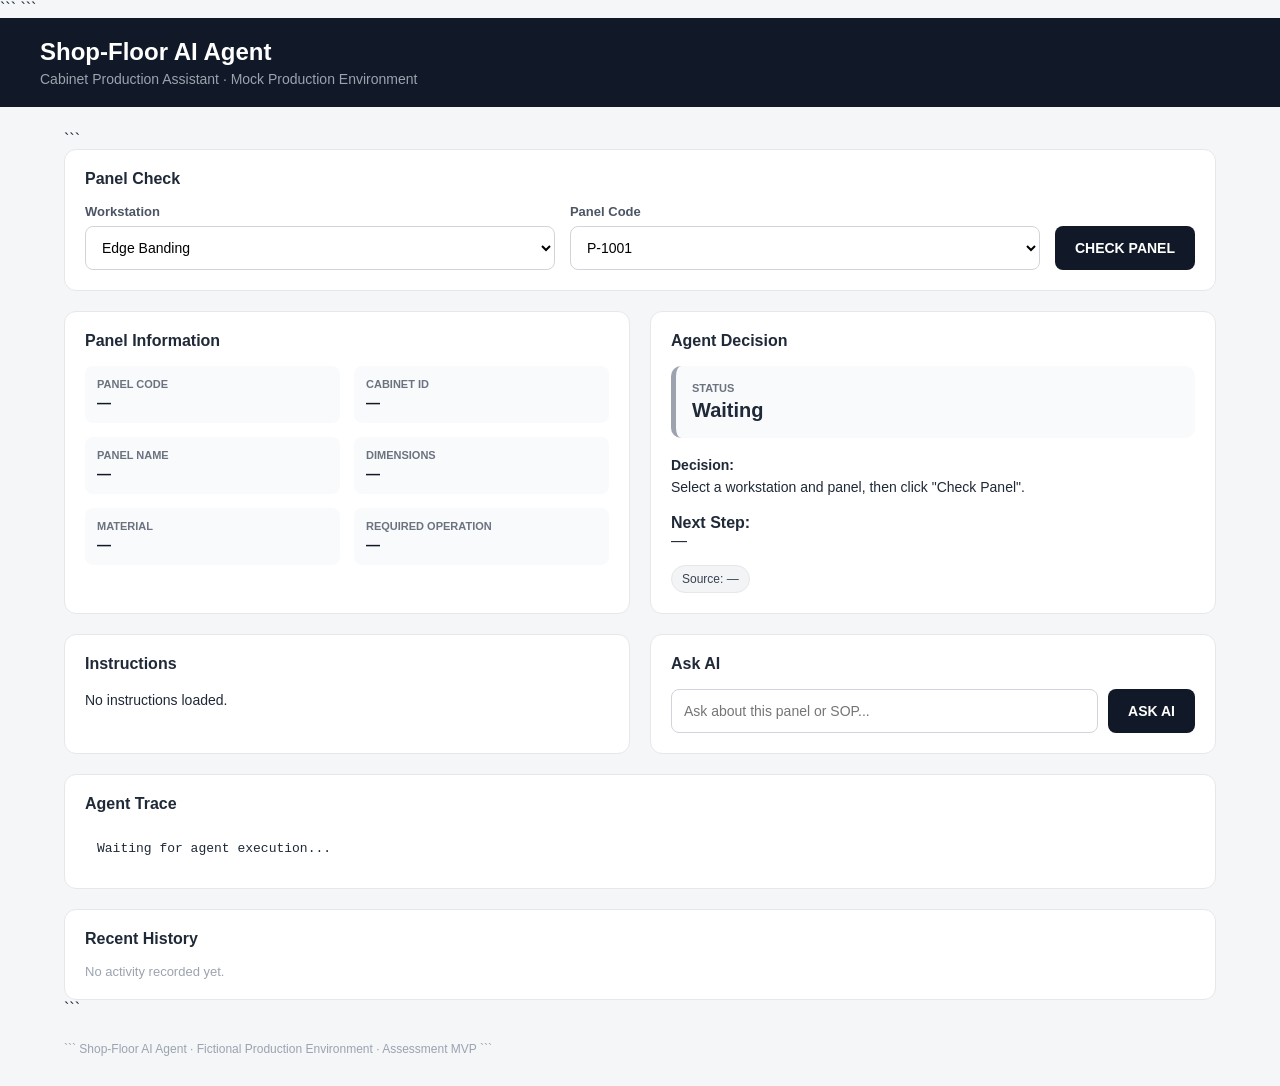
<file: ABCab/shop-floor-ai-agent/index.html>
<!DOCTYPE html>

<html lang="en">
<head>
    <meta charset="UTF-8">
    <meta name="viewport" content="width=device-width, initial-scale=1.0">

```
<title>Shop-Floor AI Agent</title>

<link rel="stylesheet" href="style.css">

```

</head>

<body>

<script src="script.js" defer></script>

<header>
    <div class="header-inner">
        <div class="logo">Shop-Floor AI Agent</div>
        <div class="subtitle">
            Cabinet Production Assistant · Mock Production Environment
        </div>
    </div>
</header>

<main>

```
<!-- CONTROL PANEL -->

<section class="control-panel">

    <div class="section-title">
        Panel Check
    </div>

    <div class="controls">

        <div class="field">

            <label for="workstation">
                Workstation
            </label>

            <select id="workstation">

                <option value="EDGE-01">
                    Edge Banding
                </option>

                <option value="DRILL-01">
                    Drilling
                </option>

            </select>

        </div>

        <div class="field">

            <label for="panelCode">
                Panel Code
            </label>

            <select id="panelCode">

                <option value="P-1001">
                    P-1001
                </option>

                <option value="P-1002">
                    P-1002
                </option>

                <option value="P-2001">
                    P-2001
                </option>

                <option value="P-2002">
                    P-2002
                </option>

                <option value="P-9999">
                    P-9999 (Unknown)
                </option>

            </select>

        </div>

        <button id="checkButton">
            CHECK PANEL
        </button>

    </div>

    <div id="errorMessage" class="error-message"></div>

</section>
 <!-- LOADING --> <div id="loading" class="loading">

    <span class="spinner"></span>

    AI Agent is checking panel information...

</div>

<!-- MAIN GRID -->

<div class="grid">

    <!-- PANEL INFORMATION -->

    <section class="card">

        <div class="section-title">
            Panel Information
        </div>

        <div class="panel-info">

            <div class="info-item">

                <div class="info-label">
                    Panel Code
                </div>

                <div id="infoPanelCode" class="info-value">
                    —
                </div>

            </div>

            <div class="info-item">

                <div class="info-label">
                    Cabinet ID
                </div>

                <div id="infoCabinetId" class="info-value">
                    —
                </div>

            </div>

            <div class="info-item">

                <div class="info-label">
                    Panel Name
                </div>

                <div id="infoPanelName" class="info-value">
                    —
                </div>

            </div>

            <div class="info-item">

                <div class="info-label">
                    Dimensions
                </div>

                <div id="infoDimensions" class="info-value">
                    —
                </div>

            </div>

            <div class="info-item">

                <div class="info-label">
                    Material
                </div>

                <div id="infoMaterial" class="info-value">
                    —
                </div>

            </div>

            <div class="info-item">

                <div class="info-label">
                    Required Operation
                </div>

                <div id="infoOperation" class="info-value">
                    —
                </div>

            </div>

        </div>

    </section>

    <!-- AGENT DECISION -->

    <section class="card">

        <div class="section-title">
            Agent Decision
        </div>

        <div id="statusBox" class="status-box">

            <div class="status-label">
                Status
            </div>

            <div id="statusValue" class="status-value">
                Waiting
            </div>

        </div>

        <div class="decision">

            <strong>Decision:</strong>

            <div id="decisionText">
                Select a workstation and panel, then click "Check Panel".
            </div>

        </div>

        <div>

            <strong>Next Step:</strong>

            <div id="nextStep">
                —
            </div>

        </div>

        <div class="sources">

            <span class="source-tag">
                Source: —
            </span>

        </div>

    </section>

    <!-- INSTRUCTIONS -->

    <section class="card">

        <div class="section-title">
            Instructions
        </div>

        <div id="instructions" class="instructions">

            No instructions loaded.

        </div>

    </section>

    <!-- ASK AI -->

    <section class="card">

        <div class="section-title">
            Ask AI
        </div>

        <div class="ask-container">

            <input
                type="text"
                id="questionInput"
                placeholder="Ask about this panel or SOP..."
            >

            <button id="askButton">
                ASK AI
            </button>

        </div>

        <div id="answerBox" class="answer-box"></div>

    </section>

    <!-- AGENT TRACE -->

    <section class="card full">

        <div class="section-title">
            Agent Trace
        </div>

        <div id="trace" class="trace">

            <div class="trace-item">
                Waiting for agent execution...
            </div>

        </div>

    </section>

    <!-- HISTORY -->

    <section class="card full">

        <div class="section-title">
            Recent History
        </div>

        <div id="history">

            <div class="history-empty">
                No activity recorded yet.
            </div>

        </div>

    </section>

</div>
```

</main>

<footer>

```
Shop-Floor AI Agent · Fictional Production Environment · Assessment MVP
```

</footer>

</body>
</html>
</file>
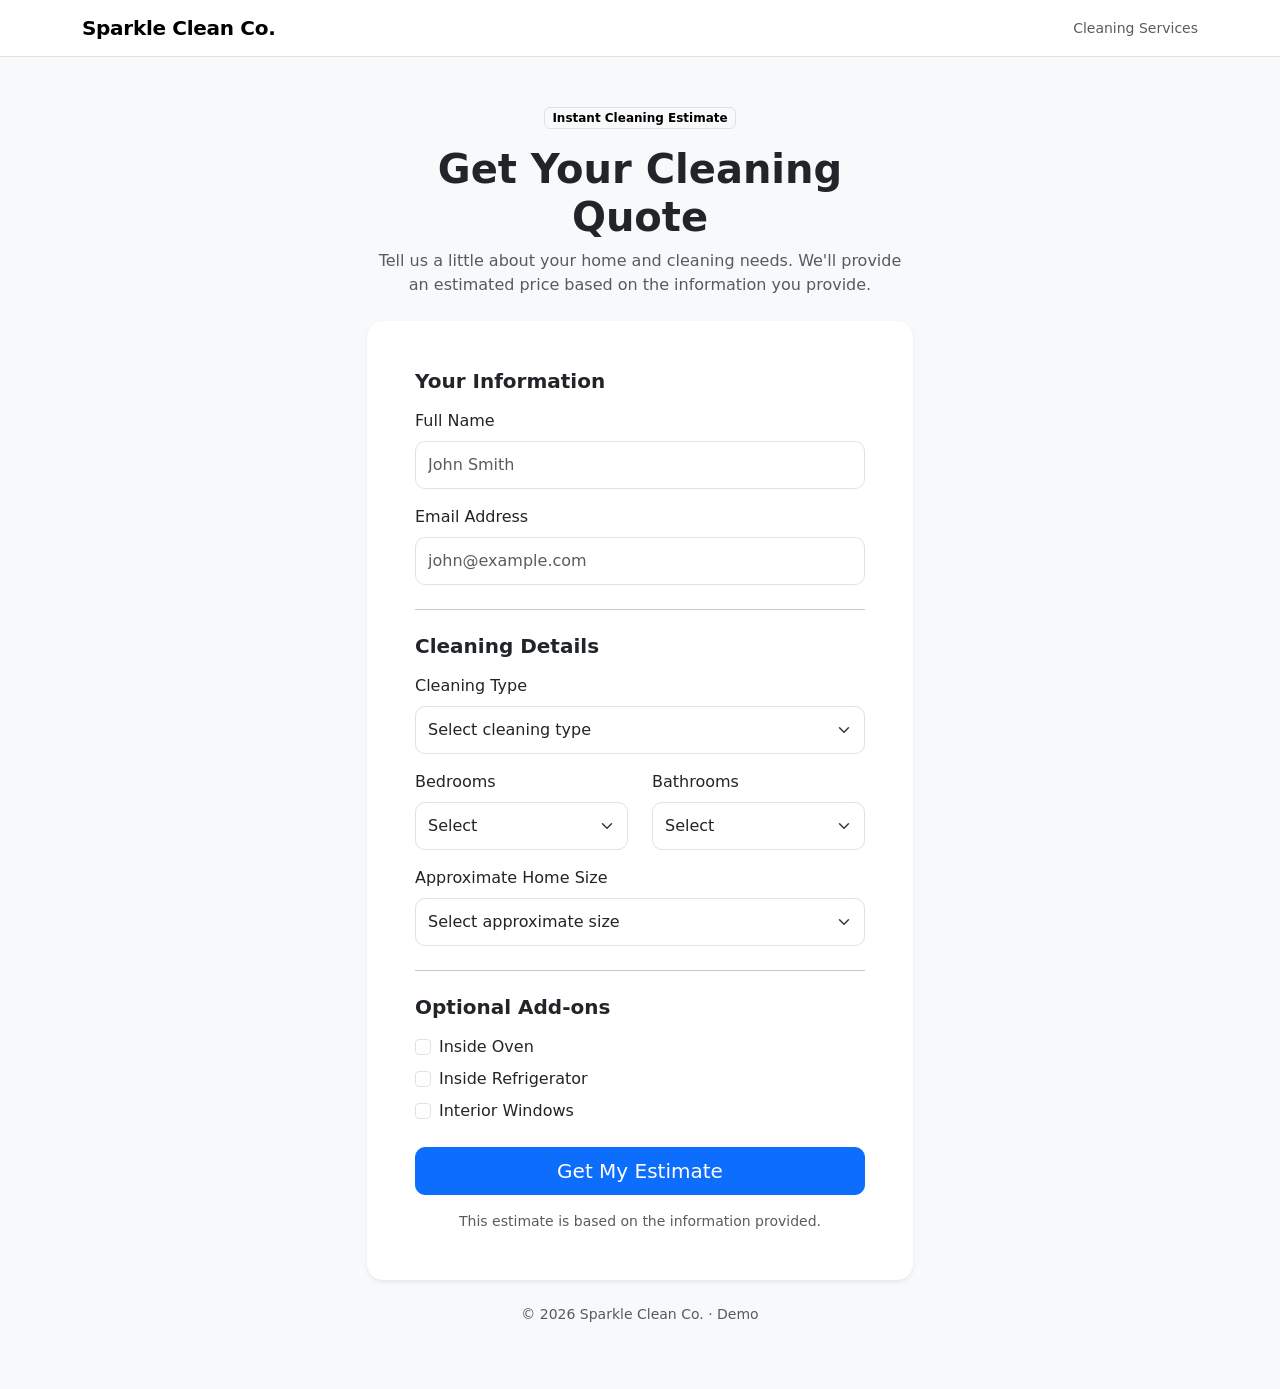
<file: Target-clean/cleanquote-mvp/index.html>
<!DOCTYPE html>
<html lang="en">
<head>
    <meta charset="UTF-8">
    <meta name="viewport" content="width=device-width, initial-scale=1.0">

    <title>Get a Cleaning Quote | CleanQuote Demo</title>

    <!-- Bootstrap CSS -->
    <link
        href="https://cdn.jsdelivr.net/npm/bootstrap@5.3.3/dist/css/bootstrap.min.css"
        rel="stylesheet"
    >

    <!-- Custom CSS -->
    <link rel="stylesheet" href="style.css">
</head>

<body>

    <!-- Header -->
    <nav class="navbar navbar-light bg-white border-bottom">
        <div class="container">
            <span class="navbar-brand fw-bold">
                Sparkle Clean Co.
            </span>

            <span class="text-muted small">
                Cleaning Services
            </span>
        </div>
    </nav>


    <!-- Main -->
    <main class="container py-5">

        <div class="row justify-content-center">

            <div class="col-lg-7 col-xl-6">

                <!-- Intro -->
                <div class="text-center mb-4">

                    <span class="badge text-bg-light border mb-3">
                        Instant Cleaning Estimate
                    </span>

                    <h1 class="fw-bold">
                        Get Your Cleaning Quote
                    </h1>

                    <p class="text-muted">
                        Tell us a little about your home and cleaning needs.
                        We'll provide an estimated price based on the information you provide.
                    </p>

                </div>


                <!-- Form Card -->
                <div class="card border-0 shadow-sm">

                    <div class="card-body p-4 p-md-5">

                        <form id="quoteForm" novalidate>

                            <!-- Customer Information -->
                            <h5 class="fw-bold mb-3">
                                Your Information
                            </h5>

                            <div class="mb-3">

                                <label for="name" class="form-label">
                                    Full Name
                                </label>

                                <input
                                    type="text"
                                    class="form-control"
                                    id="name"
                                    name="name"
                                    placeholder="John Smith"
                                    required
                                >

                                <div class="invalid-feedback">
                                    Please enter your name.
                                </div>

                            </div>


                            <div class="mb-4">

                                <label for="email" class="form-label">
                                    Email Address
                                </label>

                                <input
                                    type="email"
                                    class="form-control"
                                    id="email"
                                    name="email"
                                    placeholder="john@example.com"
                                    required
                                >

                                <div class="invalid-feedback">
                                    Please enter a valid email address.
                                </div>

                            </div>


                            <hr class="my-4">


                            <!-- Cleaning Information -->
                            <h5 class="fw-bold mb-3">
                                Cleaning Details
                            </h5>


                            <div class="mb-3">

                                <label for="cleaningType" class="form-label">
                                    Cleaning Type
                                </label>

                                <select
                                    class="form-select"
                                    id="cleaningType"
                                    name="cleaningType"
                                    required
                                >

                                    <option value="" selected disabled>
                                        Select cleaning type
                                    </option>

                                    <option value="standard">
                                        Standard Cleaning
                                    </option>

                                    <option value="deep">
                                        Deep Cleaning
                                    </option>

                                    <option value="move_out">
                                        Move-Out Cleaning
                                    </option>

                                </select>

                                <div class="invalid-feedback">
                                    Please select a cleaning type.
                                </div>

                            </div>


                            <div class="row">

                                <!-- Bedrooms -->
                                <div class="col-md-6 mb-3">

                                    <label for="bedrooms" class="form-label">
                                        Bedrooms
                                    </label>

                                    <select
                                        class="form-select"
                                        id="bedrooms"
                                        name="bedrooms"
                                        required
                                    >

                                        <option value="" selected disabled>
                                            Select
                                        </option>

                                        <option value="0">Studio / 0</option>
                                        <option value="1">1</option>
                                        <option value="2">2</option>
                                        <option value="3">3</option>
                                        <option value="4">4</option>
                                        <option value="5">5+</option>

                                    </select>

                                    <div class="invalid-feedback">
                                        Please select the number of bedrooms.
                                    </div>

                                </div>


                                <!-- Bathrooms -->
                                <div class="col-md-6 mb-3">

                                    <label for="bathrooms" class="form-label">
                                        Bathrooms
                                    </label>

                                    <select
                                        class="form-select"
                                        id="bathrooms"
                                        name="bathrooms"
                                        required
                                    >

                                        <option value="" selected disabled>
                                            Select
                                        </option>

                                        <option value="1">1</option>
                                        <option value="2">2</option>
                                        <option value="3">3</option>
                                        <option value="4">4+</option>

                                    </select>

                                    <div class="invalid-feedback">
                                        Please select the number of bathrooms.
                                    </div>

                                </div>

                            </div>


                            <!-- Square Footage -->
                            <div class="mb-4">

                                <label for="squareFeet" class="form-label">
                                    Approximate Home Size
                                </label>

                                <select
                                    class="form-select"
                                    id="squareFeet"
                                    name="squareFeet"
                                    required
                                >

                                    <option value="" selected disabled>
                                        Select approximate size
                                    </option>

                                    <option value="500">
                                        Under 500 sq ft
                                    </option>

                                    <option value="750">
                                        500–999 sq ft
                                    </option>

                                    <option value="1250">
                                        1,000–1,499 sq ft
                                    </option>

                                    <option value="1750">
                                        1,500–1,999 sq ft
                                    </option>

                                    <option value="2250">
                                        2,000–2,499 sq ft
                                    </option>

                                    <option value="2500">
                                        2,500+ sq ft
                                    </option>

                                </select>

                                <div class="invalid-feedback">
                                    Please select an approximate home size.
                                </div>

                            </div>


                            <hr class="my-4">


                            <!-- Add-ons -->
                            <h5 class="fw-bold mb-3">
                                Optional Add-ons
                            </h5>

                            <div class="mb-4">

                                <div class="form-check mb-2">

                                    <input
                                        class="form-check-input"
                                        type="checkbox"
                                        value="oven"
                                        id="oven"
                                        name="addons"
                                    >

                                    <label class="form-check-label" for="oven">
                                        Inside Oven
                                    </label>

                                </div>


                                <div class="form-check mb-2">

                                    <input
                                        class="form-check-input"
                                        type="checkbox"
                                        value="refrigerator"
                                        id="refrigerator"
                                        name="addons"
                                    >

                                    <label class="form-check-label" for="refrigerator">
                                        Inside Refrigerator
                                    </label>

                                </div>


                                <div class="form-check">

                                    <input
                                        class="form-check-input"
                                        type="checkbox"
                                        value="windows"
                                        id="windows"
                                        name="addons"
                                    >

                                    <label class="form-check-label" for="windows">
                                        Interior Windows
                                    </label>

                                </div>

                            </div>


                            <!-- Submit -->
                            <button
                                type="submit"
                                class="btn btn-primary btn-lg w-100"
                                id="submitButton"
                            >
                                Get My Estimate
                            </button>


                            <p class="text-muted text-center small mt-3 mb-0">
                                This estimate is based on the information provided.
                            </p>

                        </form>


                        <!-- Success Message -->
                        <div
                            id="successMessage"
                            class="text-center d-none"
                        >

                            <div class="success-icon mb-3">
                                ✓
                            </div>

                            <h3 class="fw-bold">
                                Request Received
                            </h3>

                            <p class="text-muted">
                                Your cleaning estimate request has been submitted successfully.
                            </p>

                            <button
                                type="button"
                                class="btn btn-outline-primary"
                                id="newQuoteButton"
                            >
                                Submit Another Request
                            </button>

                        </div>

                    </div>

                </div>


                <p class="text-center text-muted small mt-4">
                    © 2026 Sparkle Clean Co. · Demo
                </p>

            </div>

        </div>

    </main>


    <!-- JavaScript -->
    <script src="script.js"></script>

</body>
</html>
</file>
<file: ABCab/shop-floor-ai-agent/style.css>
* {
  box-sizing: border-box;
  margin: 0;
  padding: 0;
  }

body {
font-family: Arial, Helvetica, sans-serif;
background: #f4f6f8;
color: #1f2937;
min-height: 100vh;
}

/* =========================
HEADER
========================= */

header {
background: #111827;
color: white;
padding: 20px 24px;
}

.header-inner {
max-width: 1200px;
margin: 0 auto;
}

.logo {
font-size: 24px;
font-weight: 700;
}

.subtitle {
margin-top: 5px;
color: #9ca3af;
font-size: 14px;
}

/* =========================
MAIN CONTAINER
========================= */

main {
max-width: 1200px;
margin: 0 auto;
padding: 24px;
}

/* =========================
CONTROL PANEL
========================= */

.control-panel {
background: white;
border: 1px solid #e5e7eb;
border-radius: 12px;
padding: 20px;
margin-bottom: 20px;
}

.section-title {
font-size: 16px;
font-weight: 700;
margin-bottom: 16px;
}

.controls {
display: grid;
grid-template-columns: 1fr 1fr auto;
gap: 15px;
align-items: end;
}

.field {
display: flex;
flex-direction: column;
gap: 7px;
}

label {
font-size: 13px;
font-weight: 600;
color: #4b5563;
}

select,
input {
width: 100%;
height: 44px;
padding: 0 12px;
border: 1px solid #d1d5db;
border-radius: 8px;
background: white;
font-size: 14px;
outline: none;
}

select:focus,
input:focus {
border-color: #6b7280;
}

button {
height: 44px;
padding: 0 20px;
border: none;
border-radius: 8px;
background: #111827;
color: white;
font-size: 14px;
font-weight: 600;
cursor: pointer;
transition: 0.2s;
}

button:hover {
background: #374151;
}

button:disabled {
background: #9ca3af;
cursor: not-allowed;
}

/* =========================
GRID
========================= */

.grid {
display: grid;
grid-template-columns: 1fr 1fr;
gap: 20px;
}

.card {
background: white;
border: 1px solid #e5e7eb;
border-radius: 12px;
padding: 20px;
}

.card.full {
grid-column: 1 / -1;
}

/* =========================
PANEL INFORMATION
========================= */

.panel-info {
display: grid;
grid-template-columns: 1fr 1fr;
gap: 14px;
}

.info-item {
background: #f9fafb;
border-radius: 8px;
padding: 12px;
}

.info-label {
font-size: 11px;
text-transform: uppercase;
color: #6b7280;
margin-bottom: 5px;
font-weight: 600;
}

.info-value {
font-size: 14px;
font-weight: 600;
color: #111827;
}

/* =========================
STATUS
========================= */

.status-box {
border-radius: 10px;
padding: 16px;
margin-bottom: 16px;
border-left: 5px solid #9ca3af;
background: #f9fafb;
}

.status-box.success {
border-left-color: #16a34a;
background: #f0fdf4;
}

.status-box.warning {
border-left-color: #d97706;
background: #fffbeb;
}

.status-box.error {
border-left-color: #dc2626;
background: #fef2f2;
}

.status-box.info {
border-left-color: #2563eb;
background: #eff6ff;
}

.status-label {
font-size: 11px;
font-weight: 700;
text-transform: uppercase;
color: #6b7280;
margin-bottom: 5px;
}

.status-value {
font-size: 20px;
font-weight: 700;
}

.decision {
margin-bottom: 15px;
line-height: 1.6;
font-size: 14px;
}

/* =========================
INSTRUCTIONS
========================= */

.instructions {
line-height: 1.7;
font-size: 14px;
}

.instructions ol {
padding-left: 22px;
}

.instructions li {
margin-bottom: 5px;
}

/* =========================
SOURCES
========================= */

.sources {
margin-top: 15px;
display: flex;
flex-wrap: wrap;
gap: 8px;
}

.source-tag {
background: #f3f4f6;
border: 1px solid #e5e7eb;
padding: 6px 10px;
border-radius: 20px;
font-size: 12px;
color: #374151;
}

/* =========================
ASK AI
========================= */

.ask-container {
display: flex;
gap: 10px;
}

.ask-container input {
flex: 1;
}

.answer-box {
margin-top: 16px;
background: #f9fafb;
border-radius: 8px;
padding: 16px;
font-size: 14px;
line-height: 1.7;
white-space: pre-wrap;
display: none;
}

/* =========================
TRACE
========================= */

.trace {
font-family: monospace;
font-size: 13px;
}

.trace-item {
padding: 12px;
border-bottom: 1px solid #e5e7eb;
}

.trace-item:last-child {
border-bottom: none;
}

.trace-success {
color: #15803d;
}

.trace-failure {
color: #dc2626;
}

.trace-tool {
font-weight: 700;
}

.trace-source {
margin-top: 4px;
color: #6b7280;
font-size: 12px;
}

/* =========================
HISTORY
========================= */

.history-table {
width: 100%;
border-collapse: collapse;
font-size: 13px;
}

.history-table th,
.history-table td {
text-align: left;
padding: 10px;
border-bottom: 1px solid #e5e7eb;
}

.history-table th {
font-size: 11px;
text-transform: uppercase;
color: #6b7280;
}

.history-empty {
color: #9ca3af;
font-size: 13px;
}

/* =========================
LOADING
========================= */

.loading {
display: none;
padding: 15px;
text-align: center;
color: #6b7280;
font-size: 14px;
}

.spinner {
display: inline-block;
width: 16px;
height: 16px;
border: 2px solid #d1d5db;
border-top-color: #111827;
border-radius: 50%;
animation: spin 0.8s linear infinite;
vertical-align: middle;
margin-right: 7px;
}

@keyframes spin {
to {
transform: rotate(360deg);
}
}

/* =========================
ERROR
========================= */

.error-message {
display: none;
background: #fef2f2;
border: 1px solid #fecaca;
color: #991b1b;
padding: 12px;
border-radius: 8px;
margin-top: 15px;
font-size: 13px;
}

/* =========================
FOOTER
========================= */

footer {
max-width: 1200px;
margin: 0 auto;
padding: 0 24px 30px;
color: #9ca3af;
font-size: 12px;
}

/* =========================
RESPONSIVE
========================= */

@media (max-width: 800px) {

```
.controls {
    grid-template-columns: 1fr;
}

.grid {
    grid-template-columns: 1fr;
}

.card.full {
    grid-column: auto;
}

.panel-info {
    grid-template-columns: 1fr;
}

.ask-container {
    flex-direction: column;
}

button {
    width: 100%;
}
```

}
</file>
<file: Target-clean/cleanquote-mvp/style.css>
body {
    background: #f8f9fa;
}

.navbar-brand {
    letter-spacing: -0.3px;
}

.card {
    border-radius: 16px;
}

.form-control,
.form-select {
    min-height: 48px;
    border-radius: 10px;
}

.btn {
    border-radius: 10px;
}

.form-label {
    font-weight: 500;
}

.success-icon {
    width: 64px;
    height: 64px;
    margin: 0 auto;
    border-radius: 50%;
    background: #e8f5e9;
    color: #198754;
    display: flex;
    align-items: center;
    justify-content: center;
    font-size: 32px;
    font-weight: bold;
}
</file>
